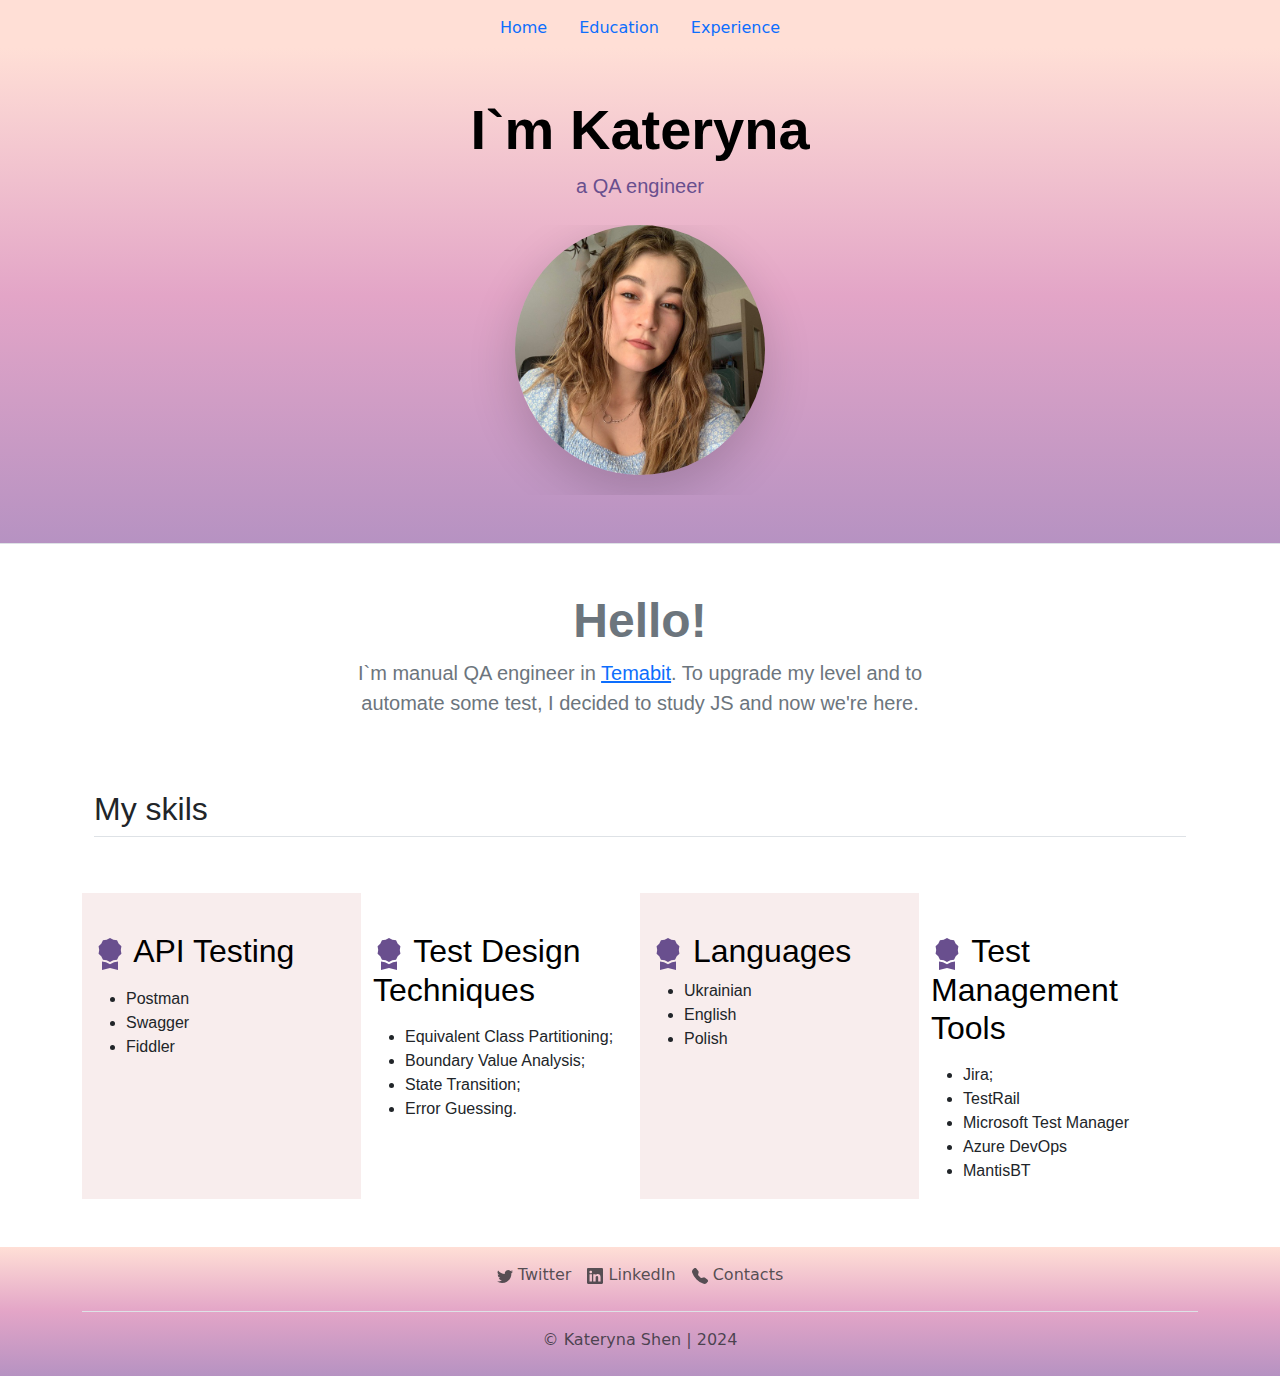
<file: index.html>
<!DOCTYPE html>
<html lang="en">
<head>
    <meta charset="UTF-8">
    <meta name="viewport" content="width=device-width, initial-scale=1.0">
    <link href="https://cdn.jsdelivr.net/npm/bootstrap@5.3.3/dist/css/bootstrap.min.css" rel="stylesheet" integrity="sha384-QWTKZyjpPEjISv5WaRU9OFeRpok6YctnYmDr5pNlyT2bRjXh0JMhjY6hW+ALEwIH" crossorigin="anonymous">
    <link rel="stylesheet" href="./style.css">
    <link rel="stylesheet" href="https://fonts.googleapis.com/css?family=OpenSans">

    <title>Shen Kateryna</title>
</head>
<body>

    <div class="navigation">
        <header class="d-flex justify-content-sm-center pt-2">
          <ul class="nav nav-pills">
            <li class="nav-item"><a href="index.html" class="nav-link" aria-current="page">Home</a></li>
            <li class="nav-item"><a href="education.html" class="nav-link">Education</a></li>
            <li class="nav-item"><a href="#" class="nav-link">Experience</a></li>
          </ul>
        </header>
      </div>


    <section id = 'header'>
        <div class="px-4 py-5 text-center border-bottom">
            <h1 class="display-4 fw-bold text-body-emphasis">I`m Kateryna</h1>
            <div class="col-lg-6 mx-auto">
              <p class="lead mb-4">a QA engineer</p>
              <div class="d-grid gap-2 d-sm-flex justify-content-sm-center ">
              </div>
            </div>
            <div class="overflow-hidden" style="max-height: 30vh;">
                <div class="container px-5 ">
                  <img id = "main_photo" src="./images/main photo.jpg" class="img-fluid shadow-lg mb-5" alt="Example image" width="250" height="250" loading="lazy">
                </div>
              </div>
          </div>
    </section>
  
    <section id = "info">
        <div class="bg-white text-secondary px-4 text-center">
            <div class="py-5">
              <h2 class="display-5 fw-bold">Hello!</h2>
              <div class="col-lg-6 mx-auto">
                <p class="fs-5 mb-4">I`m manual QA engineer in <a href="https://careers.temabit.com/">Temabit</a>.
                    To upgrade my level and to automate some test, I decided to study JS and now we're here.</p>
                <div class="d-grid gap-2 d-sm-flex justify-content-sm-center">
                </div>
              </div>
            </div>
          </div>
    </section>

    <section id="education">
        <div class="container px-4" id="featured-3">
            <h2 class="pb-2 border-bottom ">My skils</h2>
            <div class="row g-4 py-5 row-cols-1 row-cols-lg-4">
              <div class="feature col education1">
                <div class="feature-icon d-inline-flex align-items-center justify-content-center bg-gradient fs-2 my-3">
                </div>
                <h3 class="fs-2 text-body-emphasis ">
                    <svg xmlns="http://www.w3.org/2000/svg" width="32" height="32" fill="#694F8E" class="bi bi-award-fill" viewBox="0 0 16 16">
                        <path d="m8 0 1.669.864 1.858.282.842 1.68 1.337 1.32L13.4 6l.306 1.854-1.337 1.32-.842 1.68-1.858.282L8 12l-1.669-.864-1.858-.282-.842-1.68-1.337-1.32L2.6 6l-.306-1.854 1.337-1.32.842-1.68L6.331.864z"/>
                        <path d="M4 11.794V16l4-1 4 1v-4.206l-2.018.306L8 13.126 6.018 12.1z"/>
                      </svg>
                    API Testing</h3>
                <p> 
                    <ul>
                        <li>Postman</li>
                        <li>Swagger</li>
                        <li>Fiddler</li>
                    </ul>
                </p>
                </a>
              </div>
              <div class="feature col">
                <div class="feature-icon d-inline-flex align-items-center justify-content-center bg-gradient fs-2 my-3">
                </div>
                <h3 class="fs-2 text-body-emphasis">
                    <svg xmlns="http://www.w3.org/2000/svg" width="32" height="32" fill="#694F8E" class="bi bi-award-fill" viewBox="0 0 16 16">
                        <path d="m8 0 1.669.864 1.858.282.842 1.68 1.337 1.32L13.4 6l.306 1.854-1.337 1.32-.842 1.68-1.858.282L8 12l-1.669-.864-1.858-.282-.842-1.68-1.337-1.32L2.6 6l-.306-1.854 1.337-1.32.842-1.68L6.331.864z"/>
                        <path d="M4 11.794V16l4-1 4 1v-4.206l-2.018.306L8 13.126 6.018 12.1z"/>
                      </svg>
                    Test Design Techniques</h3>
                <p> 
                    <ul>
                            <li>Equivalent Class Partitioning;</li>
                            <li>Boundary Value Analysis;</li>
                            <li>State Transition;</li>
                            <li>Error Guessing.</li>
                    </ul>
                </p>
                </a>
              </div>
              <div class="feature col education1">
                <div class="feature-icon d-inline-flex align-items-center justify-content-center  bg-gradient fs-2 my-3">
                </div>
                <h3 class="fs-2 text-body-emphasis">
                    <svg xmlns="http://www.w3.org/2000/svg" width="32" height="32" fill="#694F8E" class="bi bi-award-fill" viewBox="0 0 16 16">
                        <path d="m8 0 1.669.864 1.858.282.842 1.68 1.337 1.32L13.4 6l.306 1.854-1.337 1.32-.842 1.68-1.858.282L8 12l-1.669-.864-1.858-.282-.842-1.68-1.337-1.32L2.6 6l-.306-1.854 1.337-1.32.842-1.68L6.331.864z"/>
                        <path d="M4 11.794V16l4-1 4 1v-4.206l-2.018.306L8 13.126 6.018 12.1z"/>
                      </svg>
                      Languages</h3>
                    <ul>
                        <li>Ukrainian</li>
                        <li>English</li>
                        <li>Polish</li>
                    </ul>
              </div>
              <div class="feature col education">
                <div class="feature-icon d-inline-flex align-items-center justify-content-center bg-gradient fs-2 my-3">
                </div>
                <h3 class="fs-2 text-body-emphasis">
                    <svg xmlns="http://www.w3.org/2000/svg" width="32" height="32" fill="#694F8E" class="bi bi-award-fill" viewBox="0 0 16 16">
                        <path d="m8 0 1.669.864 1.858.282.842 1.68 1.337 1.32L13.4 6l.306 1.854-1.337 1.32-.842 1.68-1.858.282L8 12l-1.669-.864-1.858-.282-.842-1.68-1.337-1.32L2.6 6l-.306-1.854 1.337-1.32.842-1.68L6.331.864z"/>
                        <path d="M4 11.794V16l4-1 4 1v-4.206l-2.018.306L8 13.126 6.018 12.1z"/>
                      </svg>
                    Test Management
                    Tools</h3>
                <p> <ul>
                        <li>Jira;</li>
                        <li>TestRail</li>
                        <li>Microsoft Test Manager</li>
                        <li>Azure DevOps</li>
                        <li>MantisBT</li>
                    </ul>
                </p>
            </div>
          </div>
    </section>

    <section id = 'footer'>
        <div class="container">
            <footer class="py-2">
              <ul class="nav justify-content-center border-bottom pb-3 mb-3">
                <li class="nav-item"><a href="#" class="nav-link px-2 text-body-secondary">
                    <svg xmlns="http://www.w3.org/2000/svg" width="16" height="20" fill="currentColor" class="bi bi-twitter" viewBox="0 0 16 16">
                        <path d="M5.026 15c6.038 0 9.341-5.003 9.341-9.334q.002-.211-.006-.422A6.7 6.7 0 0 0 16 3.542a6.7 6.7 0 0 1-1.889.518 3.3 3.3 0 0 0 1.447-1.817 6.5 6.5 0 0 1-2.087.793A3.286 3.286 0 0 0 7.875 6.03a9.32 9.32 0 0 1-6.767-3.429 3.29 3.29 0 0 0 1.018 4.382A3.3 3.3 0 0 1 .64 6.575v.045a3.29 3.29 0 0 0 2.632 3.218 3.2 3.2 0 0 1-.865.115 3 3 0 0 1-.614-.057 3.28 3.28 0 0 0 3.067 2.277A6.6 6.6 0 0 1 .78 13.58a6 6 0 0 1-.78-.045A9.34 9.34 0 0 0 5.026 15"/>
                      </svg>
                    Twitter</a></li>
                <li class="nav-item"><a href="#" class="nav-link px-2 text-body-secondary">
                    <svg xmlns="http://www.w3.org/2000/svg" width="16" height="20" fill="currentColor" class="bi bi-linkedin" viewBox="0 0 16 16">
                        <path d="M0 1.146C0 .513.526 0 1.175 0h13.65C15.474 0 16 .513 16 1.146v13.708c0 .633-.526 1.146-1.175 1.146H1.175C.526 16 0 15.487 0 14.854zm4.943 12.248V6.169H2.542v7.225zm-1.2-8.212c.837 0 1.358-.554 1.358-1.248-.015-.709-.52-1.248-1.342-1.248S2.4 3.226 2.4 3.934c0 .694.521 1.248 1.327 1.248zm4.908 8.212V9.359c0-.216.016-.432.08-.586.173-.431.568-.878 1.232-.878.869 0 1.216.662 1.216 1.634v3.865h2.401V9.25c0-2.22-1.184-3.252-2.764-3.252-1.274 0-1.845.7-2.165 1.193v.025h-.016l.016-.025V6.169h-2.4c.03.678 0 7.225 0 7.225z"/>
                      </svg>
                    LinkedIn</a></li>
                <li class="nav-item"><a href="./contacts.html" class="nav-link px-2 text-body-secondary">
                    <svg xmlns="http://www.w3.org/2000/svg" width="16" height="16" fill="currentColor" class="bi bi-telephone-fill" viewBox="0 0 16 16">
                        <path fill-rule="evenodd" d="M1.885.511a1.745 1.745 0 0 1 2.61.163L6.29 2.98c.329.423.445.974.315 1.494l-.547 2.19a.68.68 0 0 0 .178.643l2.457 2.457a.68.68 0 0 0 .644.178l2.189-.547a1.75 1.75 0 0 1 1.494.315l2.306 1.794c.829.645.905 1.87.163 2.611l-1.034 1.034c-.74.74-1.846 1.065-2.877.702a18.6 18.6 0 0 1-7.01-4.42 18.6 18.6 0 0 1-4.42-7.009c-.362-1.03-.037-2.137.703-2.877z"/>
                      </svg>
                    Contacts</a></li>
              </ul>
              <p class="text-center text-body-secondary">© Kateryna Shen | 2024</p>
            </footer>

            
          </div>
    </section>

    <script src="https://cdn.jsdelivr.net/npm/bootstrap@5.3.3/dist/js/bootstrap.bundle.min.js" integrity="sha384-YvpcrYf0tY3lHB60NNkmXc5s9fDVZLESaAA55NDzOxhy9GkcIdslK1eN7N6jIeHz" crossorigin="anonymous"></script>
</body>
</html>
</file>
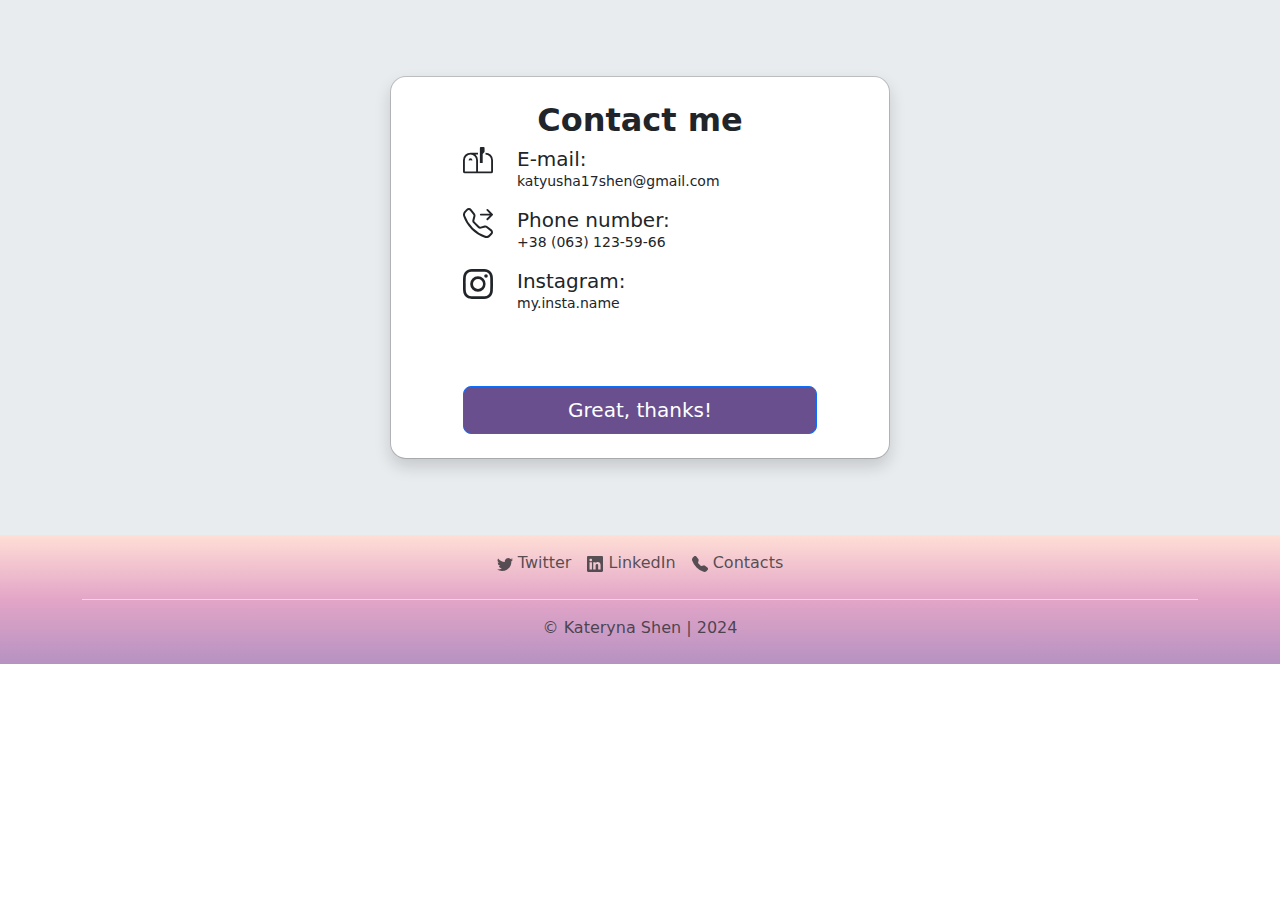
<file: contacts.html>
<!DOCTYPE html>
<html lang="en">
<head>
    <meta charset="UTF-8">
    <meta name="viewport" content="width=device-width, initial-scale=1.0">
    <link href="https://cdn.jsdelivr.net/npm/bootstrap@5.3.3/dist/css/bootstrap.min.css" rel="stylesheet" integrity="sha384-QWTKZyjpPEjISv5WaRU9OFeRpok6YctnYmDr5pNlyT2bRjXh0JMhjY6hW+ALEwIH" crossorigin="anonymous">
    <link rel="stylesheet" href="./style.css">
    <title>Contact me</title>
</head>
<body>
    <div class="modal modal-sheet position-static d-block bg-body-secondary p-3 py-md-5" tabindex="-1" role="dialog" id="modalTour">
        <div class="modal-dialog" role="document">
          <div class="modal-content rounded-4 shadow">
            <div class="modal-body p-4 mx-5">
              <h2 class="fw-bold mb-0 text-center">Contact me</h2>
      
              <ul class="d-grid my-2 list-unstyled small">
                <li class="d-flex gap-4">
                    <svg xmlns="http://www.w3.org/2000/svg" width="30" height="30" fill="currentColor" class="bi bi-mailbox-flag" viewBox="0 0 16 16">
                        <path d="M10.5 8.5V3.707l.854-.853A.5.5 0 0 0 11.5 2.5v-2A.5.5 0 0 0 11 0H9.5a.5.5 0 0 0-.5.5v8zM5 7c0 .334-.164.264-.415.157C4.42 7.087 4.218 7 4 7s-.42.086-.585.157C3.164 7.264 3 7.334 3 7a1 1 0 0 1 2 0"/>
                        <path d="M4 3h4v1H6.646A4 4 0 0 1 8 7v6h7V7a3 3 0 0 0-3-3V3a4 4 0 0 1 4 4v6a1 1 0 0 1-1 1H1a1 1 0 0 1-1-1V7a4 4 0 0 1 4-4m0 1a3 3 0 0 0-3 3v6h6V7a3 3 0 0 0-3-3"/>
                      </svg>
                  <div>
                    <h5 class="mb-0">E-mail:</h5>
                    <p>katyusha17shen@gmail.com</p>
                  </div>
                </li>
                <li class="d-flex gap-4">
                    <svg xmlns="http://www.w3.org/2000/svg" width="30" height="30" fill="currentColor" class="bi bi-telephone-forward" viewBox="0 0 16 16">
                        <path d="M3.654 1.328a.678.678 0 0 0-1.015-.063L1.605 2.3c-.483.484-.661 1.169-.45 1.77a17.6 17.6 0 0 0 4.168 6.608 17.6 17.6 0 0 0 6.608 4.168c.601.211 1.286.033 1.77-.45l1.034-1.034a.678.678 0 0 0-.063-1.015l-2.307-1.794a.68.68 0 0 0-.58-.122l-2.19.547a1.75 1.75 0 0 1-1.657-.459L5.482 8.062a1.75 1.75 0 0 1-.46-1.657l.548-2.19a.68.68 0 0 0-.122-.58zM1.884.511a1.745 1.745 0 0 1 2.612.163L6.29 2.98c.329.423.445.974.315 1.494l-.547 2.19a.68.68 0 0 0 .178.643l2.457 2.457a.68.68 0 0 0 .644.178l2.189-.547a1.75 1.75 0 0 1 1.494.315l2.306 1.794c.829.645.905 1.87.163 2.611l-1.034 1.034c-.74.74-1.846 1.065-2.877.702a18.6 18.6 0 0 1-7.01-4.42 18.6 18.6 0 0 1-4.42-7.009c-.362-1.03-.037-2.137.703-2.877zm10.762.135a.5.5 0 0 1 .708 0l2.5 2.5a.5.5 0 0 1 0 .708l-2.5 2.5a.5.5 0 0 1-.708-.708L14.293 4H9.5a.5.5 0 0 1 0-1h4.793l-1.647-1.646a.5.5 0 0 1 0-.708"/>
                      </svg>
                  <div>
                    <h5 class="mb-0">Phone number:</h5>
                    <p>+38 (063) 123-59-66</p>
                  </div>
                </li>
                <li class="d-flex gap-4">
                    <svg xmlns="http://www.w3.org/2000/svg" width="30" height="30" fill="currentColor" class="bi bi-instagram" viewBox="0 0 16 16">
                        <path d="M8 0C5.829 0 5.556.01 4.703.048 3.85.088 3.269.222 2.76.42a3.9 3.9 0 0 0-1.417.923A3.9 3.9 0 0 0 .42 2.76C.222 3.268.087 3.85.048 4.7.01 5.555 0 5.827 0 8.001c0 2.172.01 2.444.048 3.297.04.852.174 1.433.372 1.942.205.526.478.972.923 1.417.444.445.89.719 1.416.923.51.198 1.09.333 1.942.372C5.555 15.99 5.827 16 8 16s2.444-.01 3.298-.048c.851-.04 1.434-.174 1.943-.372a3.9 3.9 0 0 0 1.416-.923c.445-.445.718-.891.923-1.417.197-.509.332-1.09.372-1.942C15.99 10.445 16 10.173 16 8s-.01-2.445-.048-3.299c-.04-.851-.175-1.433-.372-1.941a3.9 3.9 0 0 0-.923-1.417A3.9 3.9 0 0 0 13.24.42c-.51-.198-1.092-.333-1.943-.372C10.443.01 10.172 0 7.998 0zm-.717 1.442h.718c2.136 0 2.389.007 3.232.046.78.035 1.204.166 1.486.275.373.145.64.319.92.599s.453.546.598.92c.11.281.24.705.275 1.485.039.843.047 1.096.047 3.231s-.008 2.389-.047 3.232c-.035.78-.166 1.203-.275 1.485a2.5 2.5 0 0 1-.599.919c-.28.28-.546.453-.92.598-.28.11-.704.24-1.485.276-.843.038-1.096.047-3.232.047s-2.39-.009-3.233-.047c-.78-.036-1.203-.166-1.485-.276a2.5 2.5 0 0 1-.92-.598 2.5 2.5 0 0 1-.6-.92c-.109-.281-.24-.705-.275-1.485-.038-.843-.046-1.096-.046-3.233s.008-2.388.046-3.231c.036-.78.166-1.204.276-1.486.145-.373.319-.64.599-.92s.546-.453.92-.598c.282-.11.705-.24 1.485-.276.738-.034 1.024-.044 2.515-.045zm4.988 1.328a.96.96 0 1 0 0 1.92.96.96 0 0 0 0-1.92m-4.27 1.122a4.109 4.109 0 1 0 0 8.217 4.109 4.109 0 0 0 0-8.217m0 1.441a2.667 2.667 0 1 1 0 5.334 2.667 2.667 0 0 1 0-5.334"/>
                      </svg>
                  <div>
                    <h5 class="mb-0">Instagram:</h5>
                    <p>my.insta.name</p>
                  </div>
                </li>
              </ul>
              <button type="button" class="btn btn-lg btn-primary mt-5 w-100" data-bs-dismiss="modal"><a href="./index.html">Great, thanks!</a></button>
            </div>
          </div>
        </div>
      </div>

      <section id = 'footer'>
        <div class="container">
            <footer class="py-2">
              <ul class="nav justify-content-center border-bottom pb-3 mb-3">
                <li class="nav-item"><a href="#" class="nav-link px-2 text-body-secondary">
                    <svg xmlns="http://www.w3.org/2000/svg" width="16" height="20" fill="currentColor" class="bi bi-twitter" viewBox="0 0 16 16">
                        <path d="M5.026 15c6.038 0 9.341-5.003 9.341-9.334q.002-.211-.006-.422A6.7 6.7 0 0 0 16 3.542a6.7 6.7 0 0 1-1.889.518 3.3 3.3 0 0 0 1.447-1.817 6.5 6.5 0 0 1-2.087.793A3.286 3.286 0 0 0 7.875 6.03a9.32 9.32 0 0 1-6.767-3.429 3.29 3.29 0 0 0 1.018 4.382A3.3 3.3 0 0 1 .64 6.575v.045a3.29 3.29 0 0 0 2.632 3.218 3.2 3.2 0 0 1-.865.115 3 3 0 0 1-.614-.057 3.28 3.28 0 0 0 3.067 2.277A6.6 6.6 0 0 1 .78 13.58a6 6 0 0 1-.78-.045A9.34 9.34 0 0 0 5.026 15"/>
                      </svg>
                    Twitter</a></li>
                <li class="nav-item"><a href="#" class="nav-link px-2 text-body-secondary">
                    <svg xmlns="http://www.w3.org/2000/svg" width="16" height="20" fill="currentColor" class="bi bi-linkedin" viewBox="0 0 16 16">
                        <path d="M0 1.146C0 .513.526 0 1.175 0h13.65C15.474 0 16 .513 16 1.146v13.708c0 .633-.526 1.146-1.175 1.146H1.175C.526 16 0 15.487 0 14.854zm4.943 12.248V6.169H2.542v7.225zm-1.2-8.212c.837 0 1.358-.554 1.358-1.248-.015-.709-.52-1.248-1.342-1.248S2.4 3.226 2.4 3.934c0 .694.521 1.248 1.327 1.248zm4.908 8.212V9.359c0-.216.016-.432.08-.586.173-.431.568-.878 1.232-.878.869 0 1.216.662 1.216 1.634v3.865h2.401V9.25c0-2.22-1.184-3.252-2.764-3.252-1.274 0-1.845.7-2.165 1.193v.025h-.016l.016-.025V6.169h-2.4c.03.678 0 7.225 0 7.225z"/>
                      </svg>
                    LinkedIn</a></li>
                <li class="nav-item"><a href="./contacts.html" class="nav-link px-2 text-body-secondary">
                    <svg xmlns="http://www.w3.org/2000/svg" width="16" height="16" fill="currentColor" class="bi bi-telephone-fill" viewBox="0 0 16 16">
                        <path fill-rule="evenodd" d="M1.885.511a1.745 1.745 0 0 1 2.61.163L6.29 2.98c.329.423.445.974.315 1.494l-.547 2.19a.68.68 0 0 0 .178.643l2.457 2.457a.68.68 0 0 0 .644.178l2.189-.547a1.75 1.75 0 0 1 1.494.315l2.306 1.794c.829.645.905 1.87.163 2.611l-1.034 1.034c-.74.74-1.846 1.065-2.877.702a18.6 18.6 0 0 1-7.01-4.42 18.6 18.6 0 0 1-4.42-7.009c-.362-1.03-.037-2.137.703-2.877z"/>
                      </svg>
                    Contacts</a></li>
              </ul>
              <p class="text-center text-body-secondary">© Kateryna Shen | 2024</p>
            </footer>

        </section>
</body>
</html>
</file>
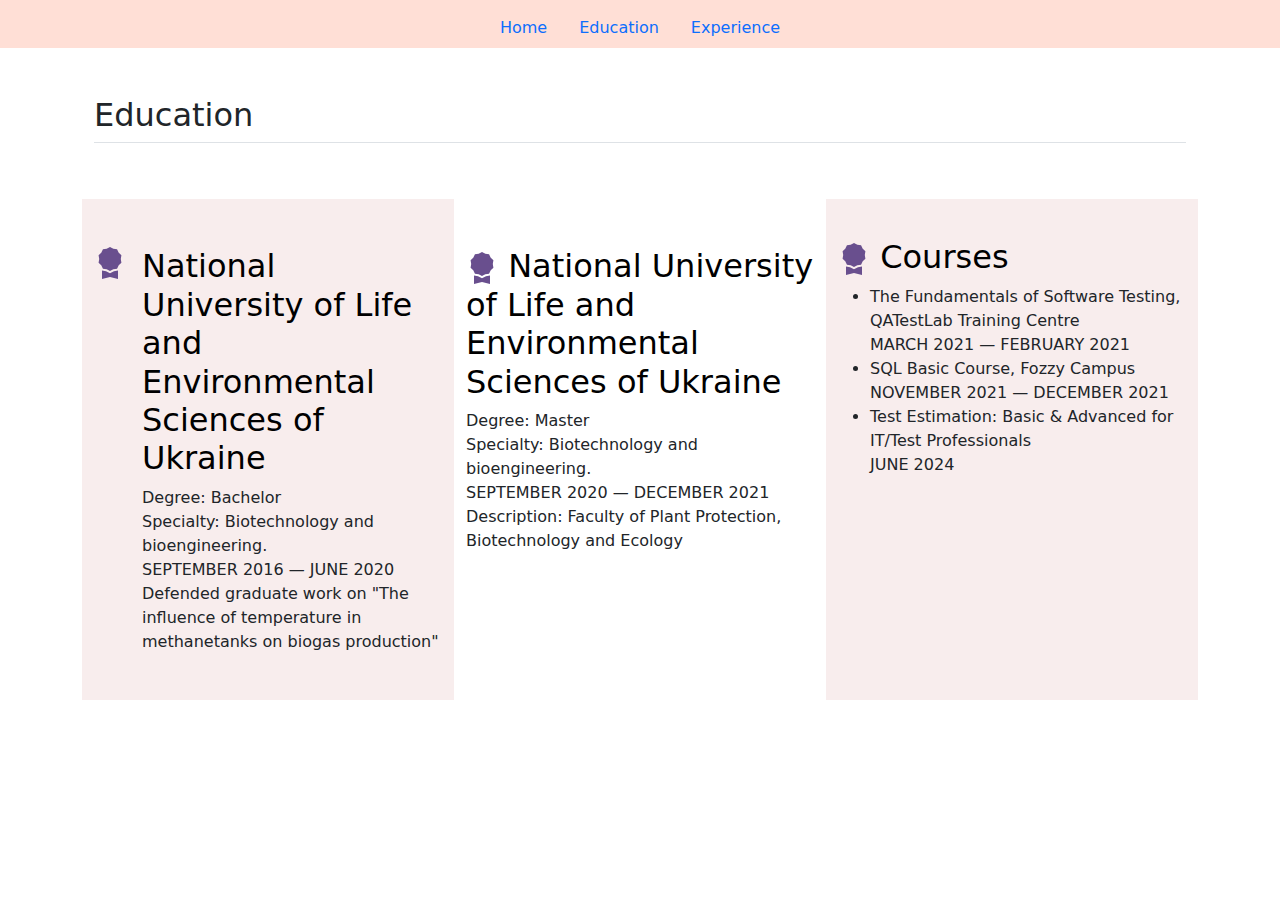
<file: education.html>
<!DOCTYPE html>
<html lang="en">
<head>
    <meta charset="UTF-8">
    <meta name="viewport" content="width=device-width, initial-scale=1.0">
    <link href="https://cdn.jsdelivr.net/npm/bootstrap@5.3.3/dist/css/bootstrap.min.css" rel="stylesheet" integrity="sha384-QWTKZyjpPEjISv5WaRU9OFeRpok6YctnYmDr5pNlyT2bRjXh0JMhjY6hW+ALEwIH" crossorigin="anonymous">
    <link rel="stylesheet" href="./style.css">
    <link rel="stylesheet" href="https://fonts.googleapis.com/css?family=OpenSans">

    <title>Education</title>
</head>
<body>
    <div class="navigation">
        <header class="d-flex justify-content-sm-center pt-2">
          <ul class="nav nav-pills">
            <li class="nav-item"><a href="./index1.html" class="nav-link" aria-current="page">Home</a></li>
            <li class="nav-item"><a href="./education.html" class="nav-link">Education</a></li>
            <li class="nav-item"><a href="#" class="nav-link">Experience</a></li>
          </ul>
        </header>
      </div>

<section>
    <div class="container px-4 py-5" id="hanging-icons">
        <h2 class="pb-2 border-bottom">Education</h2>
        <div class="row g-4 py-5 row-cols-1 row-cols-lg-3">
          <div class="col d-flex align-items-start education1 pt-5">
            <div class="icon-square text-body-emphasis bg d-inline-flex align-items-center justify-content-center fs-4 flex-shrink-0 me-3">
                <svg xmlns="http://www.w3.org/2000/svg" width="32" height="32" fill="#694F8E" class="bi bi-award-fill" viewBox="0 0 16 16">
                    <path d="m8 0 1.669.864 1.858.282.842 1.68 1.337 1.32L13.4 6l.306 1.854-1.337 1.32-.842 1.68-1.858.282L8 12l-1.669-.864-1.858-.282-.842-1.68-1.337-1.32L2.6 6l-.306-1.854 1.337-1.32.842-1.68L6.331.864z"/>
                    <path d="M4 11.794V16l4-1 4 1v-4.206l-2.018.306L8 13.126 6.018 12.1z"/>
                  </svg>
            </div>
            <div><h3 class="fs-2 text-body-emphasis">National University of Life and Environmental Sciences of Ukraine</h3>
              <p>Degree: Bachelor<br>
                Specialty: Biotechnology and bioengineering. <br>
                SEPTEMBER 2016 — JUNE  2020<br>
                Defended graduate work on "The influence of temperature in methanetanks on 
                biogas production"</p>
            </div>
          </div>

          <div class="feature col education pt-5">
            <h3 class="fs-2 text-body-emphasis">
                <svg xmlns="http://www.w3.org/2000/svg" width="32" height="32" fill="#694F8E" class="bi bi-award-fill" viewBox="0 0 16 16">
                    <path d="m8 0 1.669.864 1.858.282.842 1.68 1.337 1.32L13.4 6l.306 1.854-1.337 1.32-.842 1.68-1.858.282L8 12l-1.669-.864-1.858-.282-.842-1.68-1.337-1.32L2.6 6l-.306-1.854 1.337-1.32.842-1.68L6.331.864z"/>
                    <path d="M4 11.794V16l4-1 4 1v-4.206l-2.018.306L8 13.126 6.018 12.1z"/>
                  </svg>
                National University of Life and Environmental Sciences of Ukraine</h3>
            <p> Degree: Master<br>
            Specialty: Biotechnology and bioengineering. <br>
            SEPTEMBER 2020 — DECEMBER 2021 <br>
            Description: Faculty of Plant Protection, Biotechnology and Ecology</p>
            </a>
            </div>


            <div class="feature col education1">
                <div class="feature-icon d-inline-flex align-items-center justify-content-center  bg-gradient fs-2 my-3">
                </div>
                <h3 class="fs-2 text-body-emphasis">
                    <svg xmlns="http://www.w3.org/2000/svg" width="32" height="32" fill="#694F8E" class="bi bi-award-fill" viewBox="0 0 16 16">
                        <path d="m8 0 1.669.864 1.858.282.842 1.68 1.337 1.32L13.4 6l.306 1.854-1.337 1.32-.842 1.68-1.858.282L8 12l-1.669-.864-1.858-.282-.842-1.68-1.337-1.32L2.6 6l-.306-1.854 1.337-1.32.842-1.68L6.331.864z"/>
                        <path d="M4 11.794V16l4-1 4 1v-4.206l-2.018.306L8 13.126 6.018 12.1z"/>
                      </svg>
                    Courses</h3>
                <ul>
                    <li>The Fundamentals of Software Testing, QATestLab Training Centre<br>
                    MARCH 2021 — FEBRUARY 2021</li>
                    <li>SQL Basic Course, Fozzy Campus<br>
                        NOVEMBER 2021 — DECEMBER 2021</li>
                    <li>Test Estimation: Basic & Advanced for IT/Test Professionals<br>
                        JUNE 2024
                    </li>
                </ul>
                </div>
          </div>
        </div>
      </div>

</section>


</body>
</html>
</file>
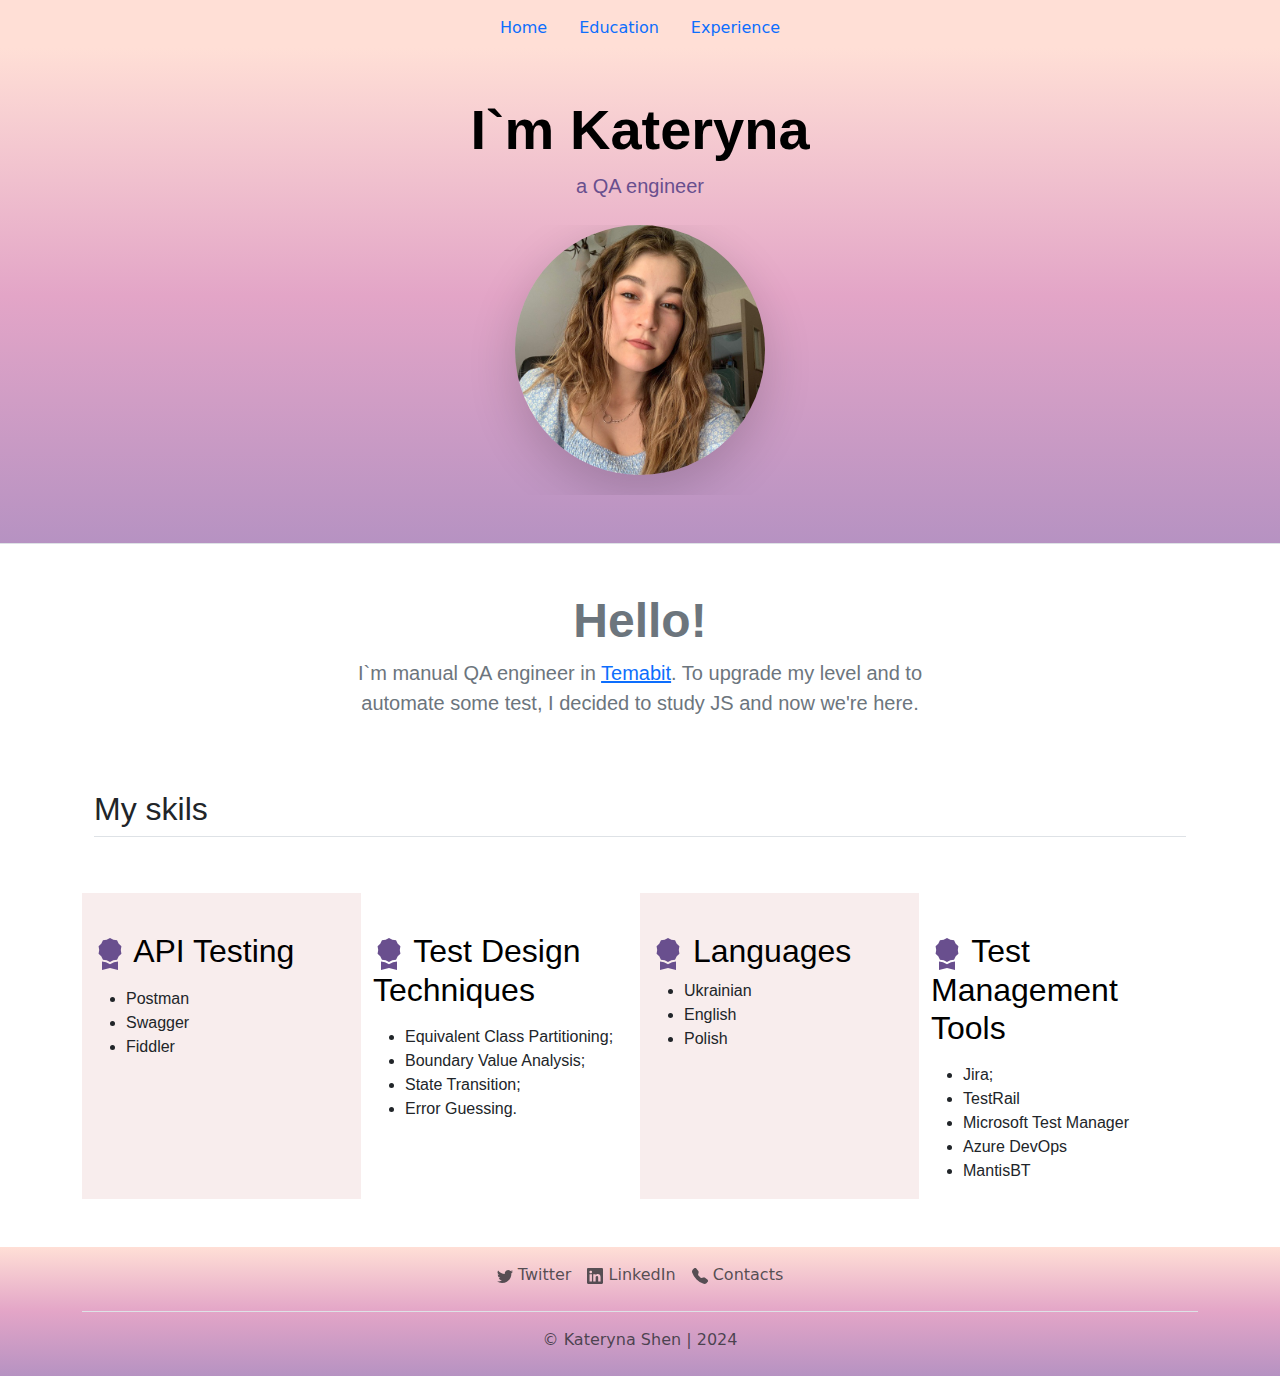
<file: index1.html>
<!DOCTYPE html>
<html lang="en">
<head>
    <meta charset="UTF-8">
    <meta name="viewport" content="width=device-width, initial-scale=1.0">
    <link href="https://cdn.jsdelivr.net/npm/bootstrap@5.3.3/dist/css/bootstrap.min.css" rel="stylesheet" integrity="sha384-QWTKZyjpPEjISv5WaRU9OFeRpok6YctnYmDr5pNlyT2bRjXh0JMhjY6hW+ALEwIH" crossorigin="anonymous">
    <link rel="stylesheet" href="./style.css">
    <link rel="stylesheet" href="https://fonts.googleapis.com/css?family=OpenSans">

    <title>Shen Kateryna</title>
</head>
<body>

    <div class="navigation">
        <header class="d-flex justify-content-sm-center pt-2">
          <ul class="nav nav-pills">
            <li class="nav-item"><a href="./index.html" class="nav-link" aria-current="page">Home</a></li>
            <li class="nav-item"><a href="./education.html" class="nav-link">Education</a></li>
            <li class="nav-item"><a href="#" class="nav-link">Experience</a></li>
          </ul>
        </header>
      </div>


    <section id = 'header'>
        <div class="px-4 py-5 text-center border-bottom">
            <h1 class="display-4 fw-bold text-body-emphasis">I`m Kateryna</h1>
            <div class="col-lg-6 mx-auto">
              <p class="lead mb-4">a QA engineer</p>
              <div class="d-grid gap-2 d-sm-flex justify-content-sm-center ">
              </div>
            </div>
            <div class="overflow-hidden" style="max-height: 30vh;">
                <div class="container px-5 ">
                  <img id = "main_photo" src="./images/main photo.jpg" class="img-fluid shadow-lg mb-5" alt="Example image" width="250" height="250" loading="lazy">
                </div>
              </div>
          </div>
    </section>
  
    <section id = "info">
        <div class="bg-white text-secondary px-4 text-center">
            <div class="py-5">
              <h2 class="display-5 fw-bold">Hello!</h2>
              <div class="col-lg-6 mx-auto">
                <p class="fs-5 mb-4">I`m manual QA engineer in <a href="https://careers.temabit.com/">Temabit</a>.
                    To upgrade my level and to automate some test, I decided to study JS and now we're here.</p>
                <div class="d-grid gap-2 d-sm-flex justify-content-sm-center">
                </div>
              </div>
            </div>
          </div>
    </section>

    <section id="education">
        <div class="container px-4" id="featured-3">
            <h2 class="pb-2 border-bottom ">My skils</h2>
            <div class="row g-4 py-5 row-cols-1 row-cols-lg-4">
              <div class="feature col education1">
                <div class="feature-icon d-inline-flex align-items-center justify-content-center bg-gradient fs-2 my-3">
                </div>
                <h3 class="fs-2 text-body-emphasis ">
                    <svg xmlns="http://www.w3.org/2000/svg" width="32" height="32" fill="#694F8E" class="bi bi-award-fill" viewBox="0 0 16 16">
                        <path d="m8 0 1.669.864 1.858.282.842 1.68 1.337 1.32L13.4 6l.306 1.854-1.337 1.32-.842 1.68-1.858.282L8 12l-1.669-.864-1.858-.282-.842-1.68-1.337-1.32L2.6 6l-.306-1.854 1.337-1.32.842-1.68L6.331.864z"/>
                        <path d="M4 11.794V16l4-1 4 1v-4.206l-2.018.306L8 13.126 6.018 12.1z"/>
                      </svg>
                    API Testing</h3>
                <p> 
                    <ul>
                        <li>Postman</li>
                        <li>Swagger</li>
                        <li>Fiddler</li>
                    </ul>
                </p>
                </a>
              </div>
              <div class="feature col">
                <div class="feature-icon d-inline-flex align-items-center justify-content-center bg-gradient fs-2 my-3">
                </div>
                <h3 class="fs-2 text-body-emphasis">
                    <svg xmlns="http://www.w3.org/2000/svg" width="32" height="32" fill="#694F8E" class="bi bi-award-fill" viewBox="0 0 16 16">
                        <path d="m8 0 1.669.864 1.858.282.842 1.68 1.337 1.32L13.4 6l.306 1.854-1.337 1.32-.842 1.68-1.858.282L8 12l-1.669-.864-1.858-.282-.842-1.68-1.337-1.32L2.6 6l-.306-1.854 1.337-1.32.842-1.68L6.331.864z"/>
                        <path d="M4 11.794V16l4-1 4 1v-4.206l-2.018.306L8 13.126 6.018 12.1z"/>
                      </svg>
                    Test Design Techniques</h3>
                <p> 
                    <ul>
                            <li>Equivalent Class Partitioning;</li>
                            <li>Boundary Value Analysis;</li>
                            <li>State Transition;</li>
                            <li>Error Guessing.</li>
                    </ul>
                </p>
                </a>
              </div>
              <div class="feature col education1">
                <div class="feature-icon d-inline-flex align-items-center justify-content-center  bg-gradient fs-2 my-3">
                </div>
                <h3 class="fs-2 text-body-emphasis">
                    <svg xmlns="http://www.w3.org/2000/svg" width="32" height="32" fill="#694F8E" class="bi bi-award-fill" viewBox="0 0 16 16">
                        <path d="m8 0 1.669.864 1.858.282.842 1.68 1.337 1.32L13.4 6l.306 1.854-1.337 1.32-.842 1.68-1.858.282L8 12l-1.669-.864-1.858-.282-.842-1.68-1.337-1.32L2.6 6l-.306-1.854 1.337-1.32.842-1.68L6.331.864z"/>
                        <path d="M4 11.794V16l4-1 4 1v-4.206l-2.018.306L8 13.126 6.018 12.1z"/>
                      </svg>
                      Languages</h3>
                    <ul>
                        <li>Ukrainian</li>
                        <li>English</li>
                        <li>Polish</li>
                    </ul>
              </div>
              <div class="feature col education">
                <div class="feature-icon d-inline-flex align-items-center justify-content-center bg-gradient fs-2 my-3">
                </div>
                <h3 class="fs-2 text-body-emphasis">
                    <svg xmlns="http://www.w3.org/2000/svg" width="32" height="32" fill="#694F8E" class="bi bi-award-fill" viewBox="0 0 16 16">
                        <path d="m8 0 1.669.864 1.858.282.842 1.68 1.337 1.32L13.4 6l.306 1.854-1.337 1.32-.842 1.68-1.858.282L8 12l-1.669-.864-1.858-.282-.842-1.68-1.337-1.32L2.6 6l-.306-1.854 1.337-1.32.842-1.68L6.331.864z"/>
                        <path d="M4 11.794V16l4-1 4 1v-4.206l-2.018.306L8 13.126 6.018 12.1z"/>
                      </svg>
                    Test Management
                    Tools</h3>
                <p> <ul>
                        <li>Jira;</li>
                        <li>TestRail</li>
                        <li>Microsoft Test Manager</li>
                        <li>Azure DevOps</li>
                        <li>MantisBT</li>
                    </ul>
                </p>
            </div>
          </div>
    </section>

    <section id = 'footer'>
        <div class="container">
            <footer class="py-2">
              <ul class="nav justify-content-center border-bottom pb-3 mb-3">
                <li class="nav-item"><a href="#" class="nav-link px-2 text-body-secondary">
                    <svg xmlns="http://www.w3.org/2000/svg" width="16" height="20" fill="currentColor" class="bi bi-twitter" viewBox="0 0 16 16">
                        <path d="M5.026 15c6.038 0 9.341-5.003 9.341-9.334q.002-.211-.006-.422A6.7 6.7 0 0 0 16 3.542a6.7 6.7 0 0 1-1.889.518 3.3 3.3 0 0 0 1.447-1.817 6.5 6.5 0 0 1-2.087.793A3.286 3.286 0 0 0 7.875 6.03a9.32 9.32 0 0 1-6.767-3.429 3.29 3.29 0 0 0 1.018 4.382A3.3 3.3 0 0 1 .64 6.575v.045a3.29 3.29 0 0 0 2.632 3.218 3.2 3.2 0 0 1-.865.115 3 3 0 0 1-.614-.057 3.28 3.28 0 0 0 3.067 2.277A6.6 6.6 0 0 1 .78 13.58a6 6 0 0 1-.78-.045A9.34 9.34 0 0 0 5.026 15"/>
                      </svg>
                    Twitter</a></li>
                <li class="nav-item"><a href="#" class="nav-link px-2 text-body-secondary">
                    <svg xmlns="http://www.w3.org/2000/svg" width="16" height="20" fill="currentColor" class="bi bi-linkedin" viewBox="0 0 16 16">
                        <path d="M0 1.146C0 .513.526 0 1.175 0h13.65C15.474 0 16 .513 16 1.146v13.708c0 .633-.526 1.146-1.175 1.146H1.175C.526 16 0 15.487 0 14.854zm4.943 12.248V6.169H2.542v7.225zm-1.2-8.212c.837 0 1.358-.554 1.358-1.248-.015-.709-.52-1.248-1.342-1.248S2.4 3.226 2.4 3.934c0 .694.521 1.248 1.327 1.248zm4.908 8.212V9.359c0-.216.016-.432.08-.586.173-.431.568-.878 1.232-.878.869 0 1.216.662 1.216 1.634v3.865h2.401V9.25c0-2.22-1.184-3.252-2.764-3.252-1.274 0-1.845.7-2.165 1.193v.025h-.016l.016-.025V6.169h-2.4c.03.678 0 7.225 0 7.225z"/>
                      </svg>
                    LinkedIn</a></li>
                <li class="nav-item"><a href="./contacts.html" class="nav-link px-2 text-body-secondary">
                    <svg xmlns="http://www.w3.org/2000/svg" width="16" height="16" fill="currentColor" class="bi bi-telephone-fill" viewBox="0 0 16 16">
                        <path fill-rule="evenodd" d="M1.885.511a1.745 1.745 0 0 1 2.61.163L6.29 2.98c.329.423.445.974.315 1.494l-.547 2.19a.68.68 0 0 0 .178.643l2.457 2.457a.68.68 0 0 0 .644.178l2.189-.547a1.75 1.75 0 0 1 1.494.315l2.306 1.794c.829.645.905 1.87.163 2.611l-1.034 1.034c-.74.74-1.846 1.065-2.877.702a18.6 18.6 0 0 1-7.01-4.42 18.6 18.6 0 0 1-4.42-7.009c-.362-1.03-.037-2.137.703-2.877z"/>
                      </svg>
                    Contacts</a></li>
              </ul>
              <p class="text-center text-body-secondary">© Kateryna Shen | 2024</p>
            </footer>

            
          </div>
    </section>

    <script src="https://cdn.jsdelivr.net/npm/bootstrap@5.3.3/dist/js/bootstrap.bundle.min.js" integrity="sha384-YvpcrYf0tY3lHB60NNkmXc5s9fDVZLESaAA55NDzOxhy9GkcIdslK1eN7N6jIeHz" crossorigin="anonymous"></script>
</body>
</html>
</file>
<file: style.css>
#header, #footer{
   background-image: linear-gradient(#FFDFD6, #E3A5C7, #B692C2);
   color: #694F8E;
}

#main_photo{
    border-radius: 50%;
}


#education, #info, #header{
    font-family: "Open Sans", sans-serif;

}

.education1{
    background-color: #F8EDED;
    padding-bottom: 30px;
}

.carousel-item{
    width: 500px;
    height: 500px;
}

.navigation{
    background-color: #FFDFD6;
}

.modal button{
    background-color: #694F8E;
}

.modal #footer{
    background-image: linear-gradient(#FFDFD6, #E3A5C7, #B692C2);
}

.modal a{
    text-decoration: none;
    color: white;
}
</file>
